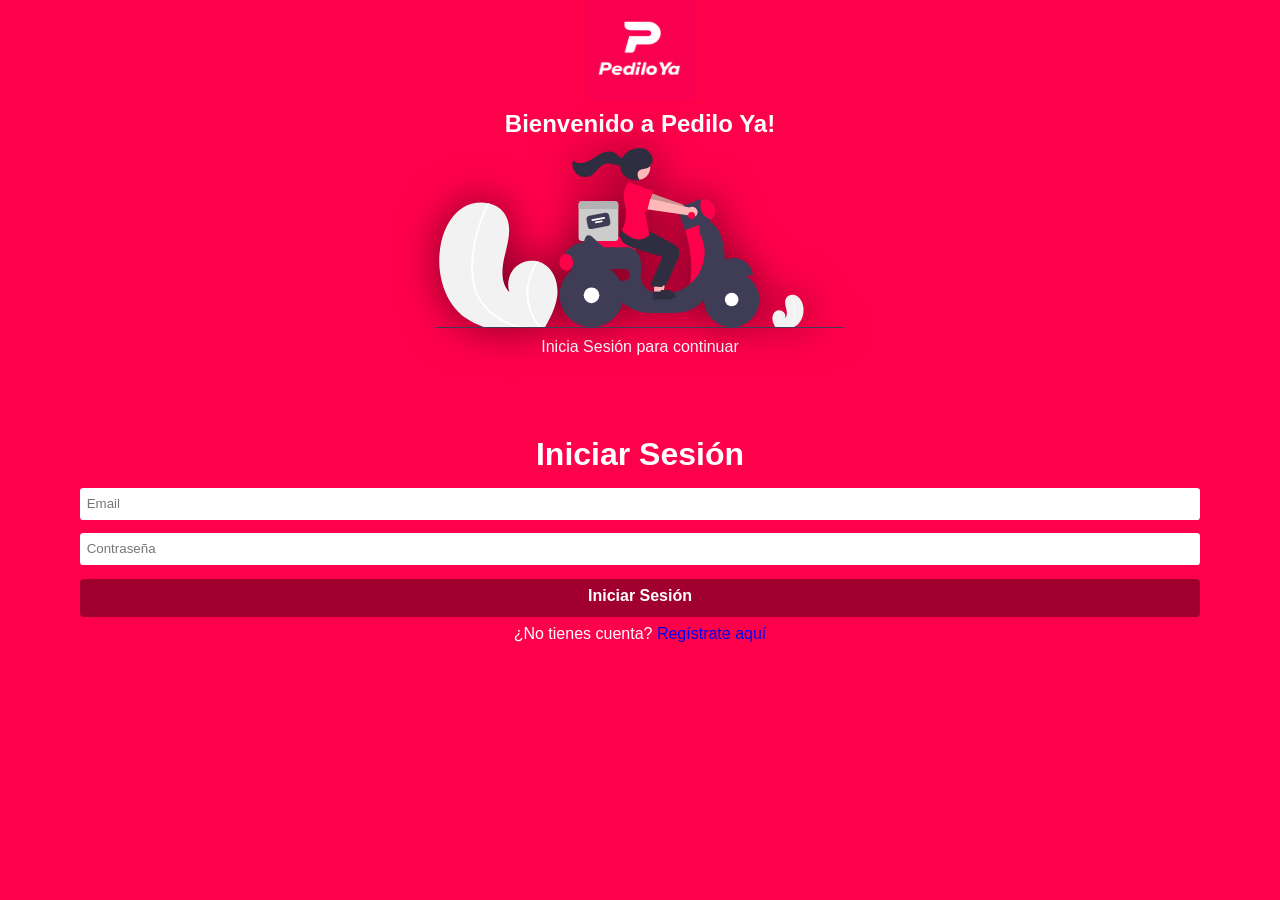
<file: login.html>
<!DOCTYPE html>
<html lang="es">

<head>
    <meta charset="UTF-8">
    <meta name="viewport" content="width=device-width, initial-scale=1.0">
    <title>Pedilo Ya!</title>
    <link rel="stylesheet" href="./css/estiloPrueba01.css">
</head>

<body>
    <section class="bienvenida">
        <img class="logo" src="./img/logo.png" alt="" srcset="">
        <h1>Bienvenido a Pedilo Ya!</h1>
        <img class="logoBienvenida" src="./img/onTheWay.svg" alt="" srcset="">
        <p>Inicia Sesión para continuar</p>
    </section>

    <form action="" class="formLogin">
        <h1>Iniciar Sesión</h1>

        <div class="formulario">
            <label for="email"></label>
            <input type="email" id="email" name="email" placeholder="Email">

            <label for="password"></label>
            <input type="password" id="password" name="password" placeholder="Contraseña">
        </div>

        <a href="index.html" class="boton">Iniciar Sesión</a>
        <p>¿No tienes cuenta? <a href="#">Regístrate aquí</a></p>
    </form>



</body>

</html>
</file>
<file: css/estiloPrueba01.css>
*{
    margin: 0;
    padding: 0;
    box-sizing: border-box;
    text-decoration: none;
}

:root{
    --bg-primario: #FF014A;
    --bg-secundario: rgb(161, 0, 46);
    --bg-terciario: white;
    --txt-primario: #fff;
    --arial: Arial, Helvetica, sans-serif;
    --transicion: all 0.3s ease;
    --sombra-chica: 0 0 10px rgba(0, 0, 0, 0.5);
    --sombra-grande: 0 0 20px rgba(0, 0, 0, 0.5);
    --gradiente-primario: linear-gradient(to bottom, #FF014A, #FF6F61);

}

body{
    max-height: 100vh;
    background-color: var(--bg-primario);
    /* background-color: #FF014A; */
    color: white;
    font-family: var(--arial);
}

.bienvenida{
    display: flex;
    flex-direction: column;
    justify-content: center;
    align-items: center;
    height: 60%;
    gap: 10px;
    color: var(--txt-primario);
}

.logo{
    height: 100px;
    width: 110px;
    margin: auto;
    /* mix-blend-mode: multiply; */
}

.logoBienvenida{
    height: 20vh;
    width: 80vw;
    filter:drop-shadow(var(--sombra-grande));
}

.formLogin{
    display: flex;
    flex-direction: column;
    justify-content: center;
    align-items: center;
    height: 40%;
    padding: 5em;
    gap: .5em;
}

.formLogin input[type="email"],
.formLogin input[type="password"]{
    width: 100%;
    height: 2.4em;
    padding: 0.5em;
    border-radius: .25em;
    border: none;
    background-color: var(--bg-terciario);
    color: black;
}

.formulario{
    width: 100%;
    height: 10vh;
    display: grid;
    flex-direction: space-between;
}

.formLogin .boton{
    width: 100%;
    height: 2.4em;
    padding: 0.5em;

    border-radius: .25em;
    border: none;

    background-color: var(--bg-secundario);
    color: var(--txt-primario);
    font-weight: bold;

    cursor: pointer;
    text-align: center;

}
</file>
